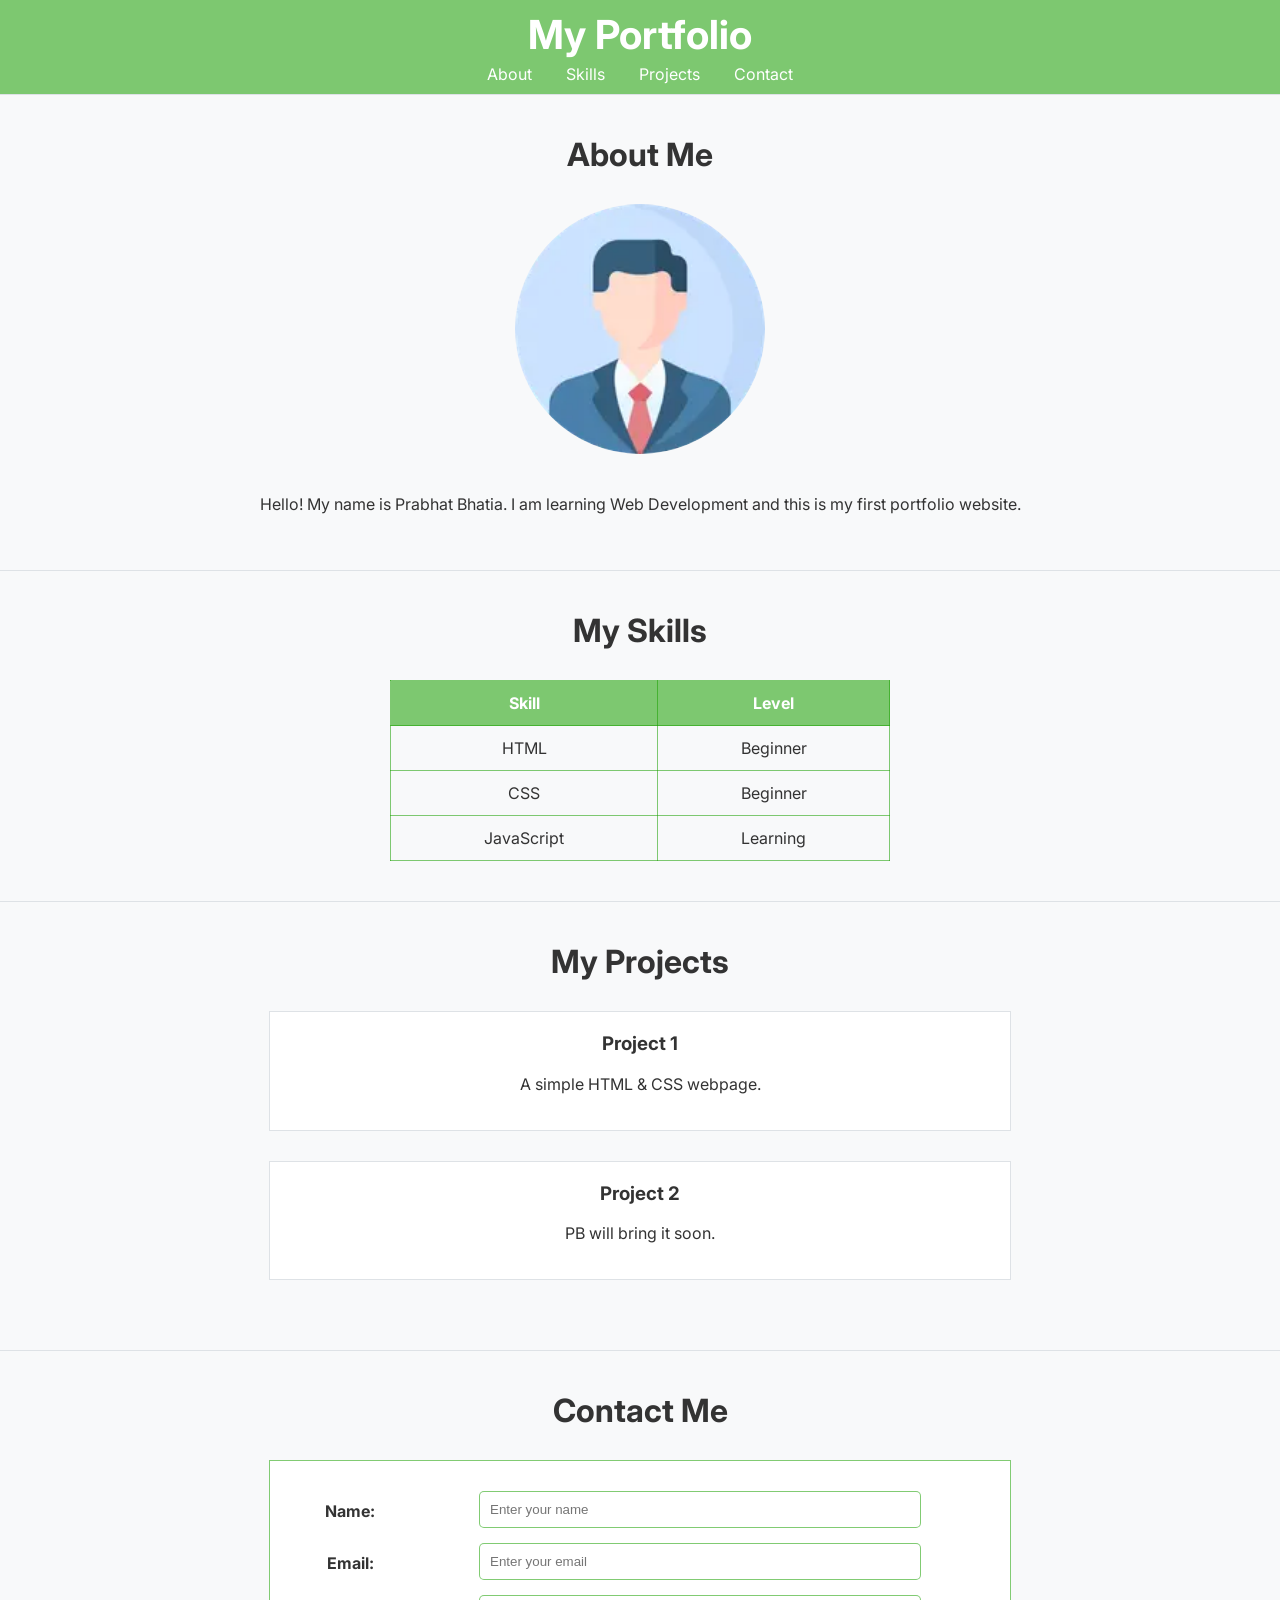
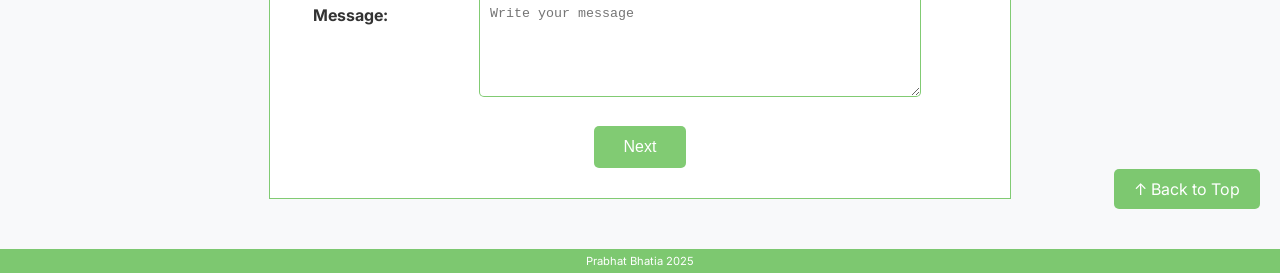
<file: Semester-One/Web-Development-I/2. Personal Portfolio (HTML+CSS)/index.html>
<!-- Prabhat Bhatia -->
<!-- B.Tech CSE Cyber Security Semester 1-->
<!-- Lab Assignment 2-->

<!DOCTYPE html>
<html lang="en">
<head>
    <meta charset="UTF-8">
    <meta name="viewport" content="width=device-width, initial-scale=1.0">
    <title>My Portfolio</title>
    <link rel="stylesheet" href="style.css">
</head> 

<body>
    <header>
        <h1>My Portfolio</h1>
        <nav>
            <a href="#about">About</a>
            <a href="#skills">Skills</a>
            <a href="#projects">Projects</a>
            <a href="#contact">Contact</a>
        </nav>
    </header>

    <main>
        <section id="about">
            <h2>About Me</h2>
            <img src="images/profile.jpg" alt="A profile picture icon" class="profile-pic">
            <p>Hello! My name is Prabhat Bhatia. I am learning Web Development and this is my first portfolio website.</p>
        </section>

        <!-- My Skills -->
        <section id="skills">
            <h2>My Skills</h2>
            <table border="1">
                <thead>
                    <tr>
                        <th>Skill</th>
                        <th>Level</th>
                    </tr>
                </thead>
                <tbody>
                    <tr>
                        <td>HTML</td>
                        <td>Beginner</td>
                    </tr>
                    <tr>
                        <td>CSS</td>
                        <td>Beginner</td>
                    </tr>
                    <tr>
                        <td>JavaScript</td>
                        <td>Learning</td>
                    </tr>
                </tbody>
            </table>
        </section>

        <!-- My Projects -->
        <section id="projects">
            <h2>My Projects</h2>
            <div class="project-card">
                <h3>Project 1</h3>
                <p>A simple HTML & CSS webpage.</p>
            </div>
            <div class="project-card">
                <h3>Project 2</h3>
                <p>PB will bring it soon.</p>
            </div>
        </section>

        <!-- Contact Me -->
        <section id="contact">
            <h2>Contact Me</h2>
            <form>
                <div class="form-row">
                    <label for="name">Name:</label>
                    <input type="text" id="name" name="name" placeholder="Enter your name">
                </div>
                <div class="form-row">
                    <label for="email">Email:</label>
                    <input type="email" id="email" name="email" placeholder="Enter your email">
                </div>
                <div class="form-row">
                    <label for="message">Message:</label>
                    <textarea id="message" name="message" placeholder="Write your message"></textarea>
                </div>
                <button type="submit">Next</button>
            </form>
        </section>
    </main>

    <div class="back-to-top-container">
        <a href="#" class="back-to-top-btn">↑ Back to Top</a>
    </div>

    <footer> Prabhat Bhatia 2025 </footer>

</body>
</html>
</file>
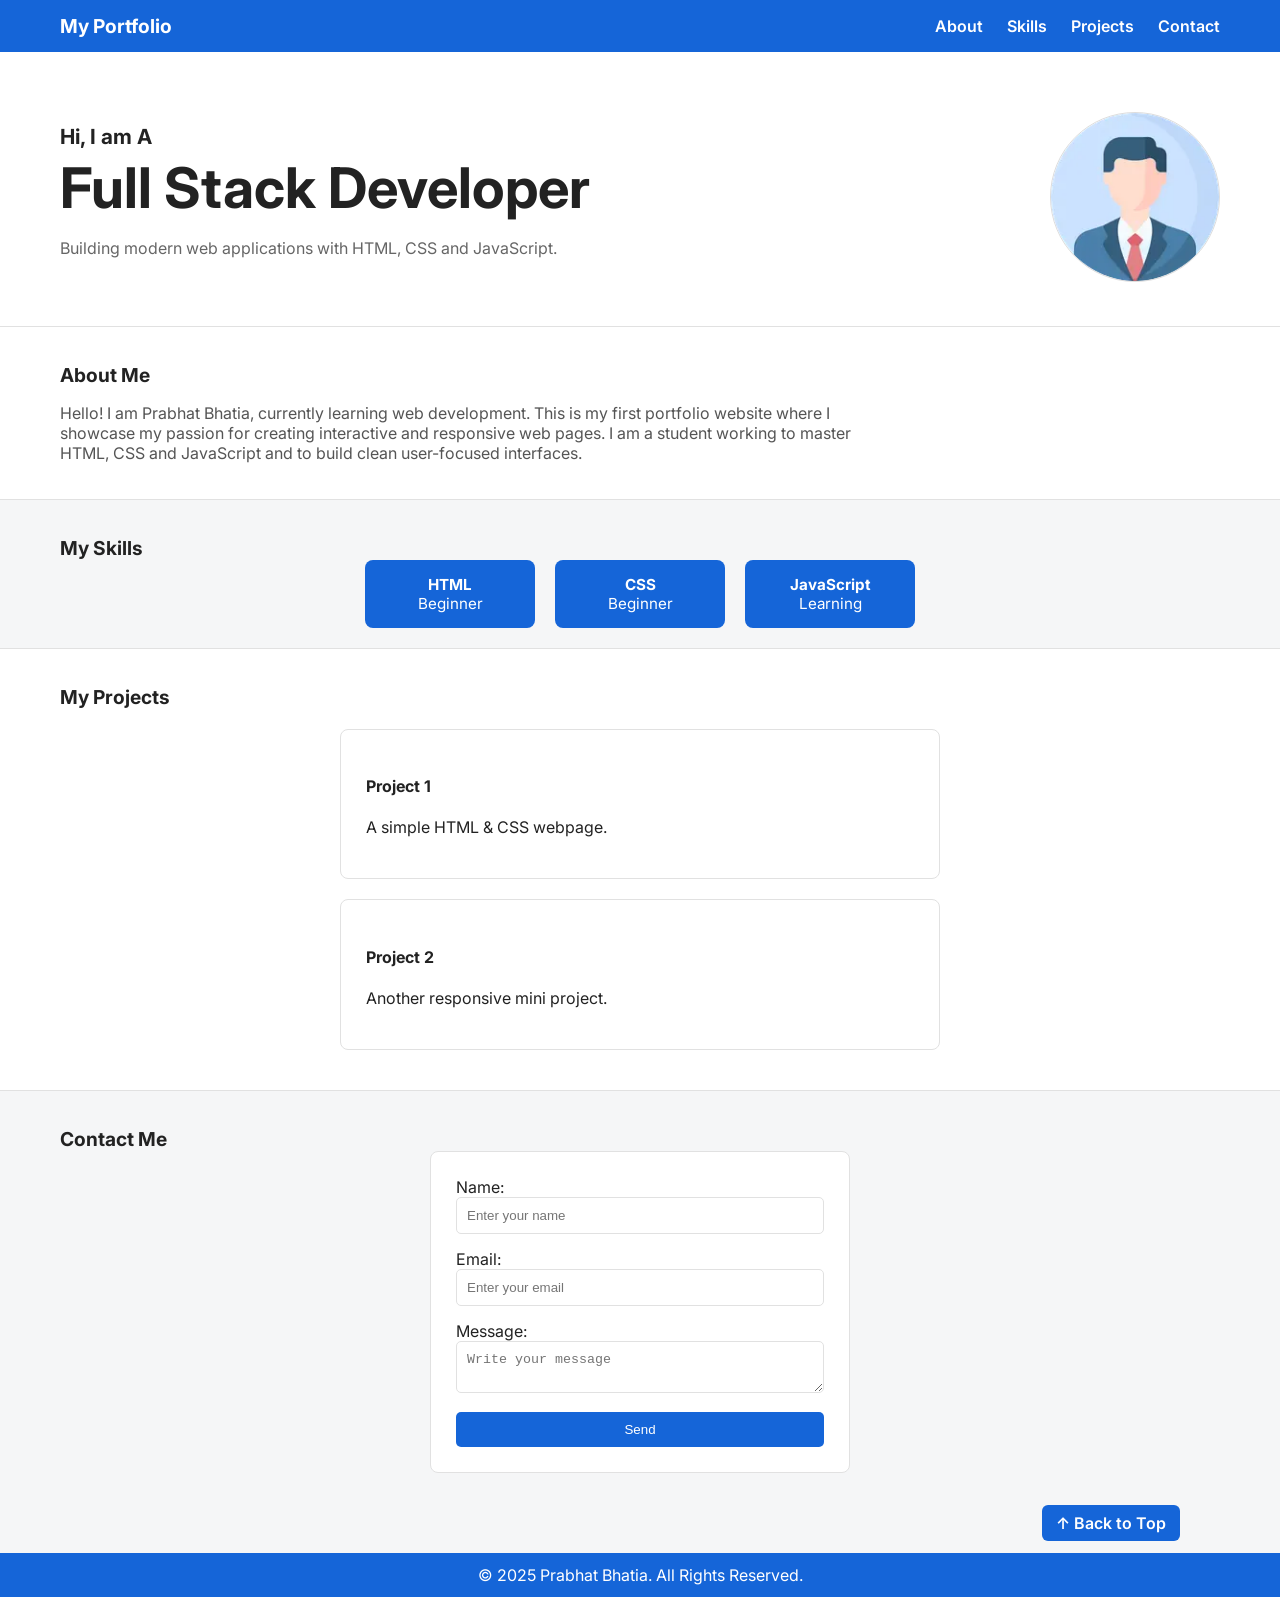
<file: Semester-One/Web-Development-I/3. Personal Portfolio (Hero Updated)/index.html>
<!DOCTYPE html>
<html lang="en">
<head>
  <meta charset="UTF-8" />
  <meta name="viewport" content="width=device-width, initial-scale=1.0"/>
  <title>My Portfolio</title>
  <link rel="stylesheet" href="style.css" />
</head>
<body>

  <!-- HEADER -->
  <header class="header">
    <div class="wrapper header-flex">
      <h1>My Portfolio</h1>
      <nav class="nav">
        <a href="#about">About</a>
        <a href="#skills">Skills</a>
        <a href="#projects">Projects</a>
        <a href="#contact">Contact</a>
      </nav>
    </div>
  </header>

  <!-- HERO -->
  <section id="hero" class="hero">
    <div class="wrapper hero-flex">
      <div class="hero-left">
        <h2>Hi, I am A</h2>
        <h1 class="hero-title animated-text">Full Stack Developer</h1>
        <p class="hero-sub">Building modern web applications with HTML, CSS and JavaScript.</p>
      </div>
      <div class="hero-right">
        <img src="images/profile.jpg" class="profile-img" alt="Profile">
      </div>
    </div>
  </section>

  <!-- ABOUT -->
  <section id="about" class="section">
    <div class="wrapper">
      <h2 class="section-title">About Me</h2>
      <p class="section-text">
        Hello! I am Prabhat Bhatia, currently learning web development. This is my first portfolio website where I showcase my 
        passion for creating interactive and responsive web pages. I am a student working to master HTML, CSS and 
        JavaScript and to build clean user-focused interfaces.
      </p>
    </div>
  </section>

  <!-- SKILLS -->
  <section id="skills" class="section light">
    <div class="wrapper">
      <h2 class="section-title">My Skills</h2>
      <div class="skills-row">
        <div class="skill-box"><strong>HTML</strong><br><span>Beginner</span></div>
        <div class="skill-box"><strong>CSS</strong><br><span>Beginner</span></div>
        <div class="skill-box"><strong>JavaScript</strong><br><span>Learning</span></div>
      </div>
    </div>
  </section>

  <!-- PROJECTS -->
  <section id="projects" class="section">
    <div class="wrapper">
      <h2 class="section-title">My Projects</h2>
      <div class="project-card">
        <h4>Project 1</h4>
        <p>A simple HTML & CSS webpage.</p>
      </div>
      <div class="project-card">
        <h4>Project 2</h4>
        <p>Another responsive mini project.</p>
      </div>
    </div>
  </section>

  <!-- CONTACT -->
  <section id="contact" class="section light">
    <div class="wrapper">
      <h2 class="section-title">Contact Me</h2>
      <form class="contact-card">
        <label>Name:</label>
        <input type="text" placeholder="Enter your name" />
        <label>Email:</label>
        <input type="email" placeholder="Enter your email" />
        <label>Message:</label>
        <textarea placeholder="Write your message"></textarea>
        <button type="submit">Send</button>
      </form>
    </div>
  </section>

  <!-- BACK TO TOP -->
  <div class="wrapper backtop-container">
    <a href="#hero" class="backtop-btn">↑ Back to Top</a>
  </div>

  <!-- FOOTER -->
  <footer class="footer">
    <div class="wrapper">
      © 2025 Prabhat Bhatia. All Rights Reserved.
    </div>
  </footer>

</body>
</html>
</file>
<file: Semester-One/Web-Development-I/2. Personal Portfolio (HTML+CSS)/style.css>
@import url('https://fonts.googleapis.com/css2?family=Inter:wght@300;400;500;600;700&display=swap');

/* --- Color Defination --- */
:root {
    --primary-green: #1ba0008c;
    --light-grey: #f8f9fa;
    --border-color: #dee2e6;
    --text-color: #333;
}

body {
    margin: 0;
    font-family: 'Inter', sans-serif;
    background-color: var(--light-grey);
    color: var(--text-color);
    text-align: center;
}

/* --- Header --- */
header {
    background-color: var(--primary-green);
    color: white;
    padding: 10px;
}

header h1 {
    margin: 0;
    font-size: 2.5em;
}

header nav {
    margin-top: 5px;
}

header nav a {
    color: white;
    text-decoration: none;
    margin: 0 15px;
}

/* --- Main Stuff --- */
main {
    margin: 0 auto;
}

section {
    padding: 40px 20px;
    border-top: 1px solid var(--border-color); /* Border hai */
}

section h2 {
    font-size: 2em;
    margin-top: 0px;
    margin-bottom: 30px;
}

/* --- About Me --- */
.profile-pic {
    width: 250px;
    height: 250px;
    border-radius: 50%; /* proper circle */
    margin-bottom: 20px;
}

/* --- My Skills --- */
table {
    width: 500px;
    margin: 0 auto; /* Centers the table */
    border: 1px solid var(--primary-green);
    border-collapse: collapse;
}

th, td {
    border: 1px solid var(--primary-green);
    padding: 12px;
}

thead {
    background-color: var(--primary-green);
    color: white;
}

/* --- My Projects --- */

.project-card {
    background-color: white;
    border: 1px solid var(--border-color);
    padding: 20px;
    width: 700px;
    margin-left: auto;
    margin-right: auto;
    margin-bottom: 30px; 
}

.project-card h3 {
    margin-top: 0;
}

/* --- Contact Me --- */
form {
    max-width: 680px;
    margin: 0 auto; /* center form*/
    border: 1px solid var(--primary-green);
    padding: 30px;
    background-color: white;
}

.form-row {
    margin-bottom: 15px;
    position: relative;
    padding-left: 120px;
}

.form-row label {
    width: 100px;
    text-align: center;
    font-weight: bold;
    position: absolute;
    left: 0;
    top: 0;
    height: 40px; 
    line-height: 40px;
}

.form-row input,
.form-row textarea {
    padding: 10px;
    border: 1px solid var(--primary-green);
    border-radius: 5px;
    width: 75%;
}

textarea {
    resize: vertical;
    height: 80px;
}

button[type="submit"] {
    background-color: var(--primary-green);
    color: white;
    border: none;
    padding: 12px 30px;
    font-size: 1em;
    border-radius: 5px;
    cursor: pointer;
    margin-top: 10px;
}

/* --- Back to Top Button --- */

.back-to-top-container {
    width: 100%;
    padding-right: 20px 0;
    margin-top: -70px;
    text-align: right;
}

.back-to-top-btn {
    display: inline-block; /* button styling stuff */
    background-color: var(--primary-green);
    color: white;
    padding: 10px 20px;
    text-decoration: none;
    border-radius: 5px;
    margin-right: 20px;
}

/* --- Footer --- */
footer {
    background-color: var(--primary-green);
    padding: 5px;
    margin-top: 40px;
    color: white;
    text-decoration: none;
    font-size: 0.7em;
}
</file>
<file: Semester-One/Web-Development-I/3. Personal Portfolio (Hero Updated)/style.css>
@import url('https://fonts.googleapis.com/css2?family=Inter:wght@300;400;600;700&display=swap');

:root {
  --blue: #1565d8;
  --border: #e1e1e1;
  --light: #f5f6f7;
  --text: #222;
}

* {
  box-sizing: border-box;
}

body {
  margin: 0;
  font-family: 'Inter', sans-serif;
  background: var(--light);
  color: var(--text);
}

.wrapper {
  width: 100%;
  padding: 0 20px;
  max-width: 1200px;
  margin: 0 auto;
}

/* HEADER */
.header {
  background: var(--blue);
  padding: 14px 0;
  color: white;
}

.header-flex {
  display: flex;
  justify-content: space-between;
  align-items: center;
}

.header h1 {
  margin: 0;
  font-size: 1.2rem;
}

.nav a {
  color: white;
  text-decoration: none;
  margin-left: 20px;
  font-weight: 600;
}

/* HERO */
.hero {
  padding: 60px 0 40px;
  background: white;
}

.hero-flex {
  display: flex;
  justify-content: space-between;
  align-items: center;
  gap: 30px;
}

.hero-left h2 {
  margin: 0;
  font-size: 1.3rem;
}

.hero-title {
  margin: 5px 0 10px;
  font-size: 3.5rem;
  font-weight: 700;
}

/* 🔥 ANIMATED TEXT CSS */
.animated-text {
  animation: colorShift 4s infinite ease-in-out;
}

@keyframes colorShift {
  0% { color: #d9534f; }
  33% { color: #1565d8; }
  66% { color: #0a9d49; }
  100% { color: #d9534f; }
}

.hero-sub {
  color: #666;
}

.profile-img {
  width: 170px;
  height: 170px;
  border-radius: 50%;
  background: white;
  border: 1px solid #ddd;
  object-fit: cover;
}

/* SECTION BLOCKS */
.section {
  padding: 20px 0;
  background: white;
  border-top: 1px solid var(--border);
}

.section.light {
  background: var(--light);
}

.section-title {
  font-size: 1.2rem;
  font-weight: 700;
  margin-bottom: 0px;
}

.section-text {
  max-width: 800px;
  color: #555;
}

/* SKILLS */
.skills-row {
  display: flex;
  justify-content: center;
  gap: 20px;
  flex-wrap: wrap;
}

.skill-box {
  background: var(--blue);
  color: white;
  padding: 15px 25px;
  border-radius: 8px;
  width: 170px;
  text-align: center;
  font-size: 0.95rem;
}

/* PROJECTS */
.project-card {
  background: white;
  border: 1px solid var(--border);
  padding: 25px;
  border-radius: 8px;
  margin: 20px auto;
  max-width: 600px;
}

/* CONTACT */
.contact-card {
  background: white;
  border: 1px solid var(--border);
  padding: 25px;
  border-radius: 8px;
  max-width: 420px;
  margin: auto;
}

.contact-card input,
.contact-card textarea {
  width: 100%;
  padding: 10px;
  margin-bottom: 15px;
  border: 1px solid var(--border);
  border-radius: 5px;
}

.contact-card button {
  width: 100%;
  padding: 10px;
  background: var(--blue);
  border: none;
  color: white;
  border-radius: 5px;
  cursor: pointer;
}

/* BACK TO TOP */
.backtop-container {
  text-align: right;
  margin: 20px 0;
}

.backtop-btn {
  background: var(--blue);
  color: white;
  text-decoration: none;
  padding: 8px 14px;
  border-radius: 6px;
  font-weight: 600;
}

/* FOOTER */
.footer {
  background: var(--blue);
  color: white;
  text-align: center;
  padding: 12px 0;
}

/* RESPONSIVE */
@media (max-width: 768px) {
  .hero-flex {
    flex-direction: column;
    text-align: center;
  }

  .skills-row {
    flex-direction: column;
    align-items: center;
  }

  .skill-box {
    width: 220px;
  }

  .backtop-container {
    text-align: center;
  }
}
</file>
